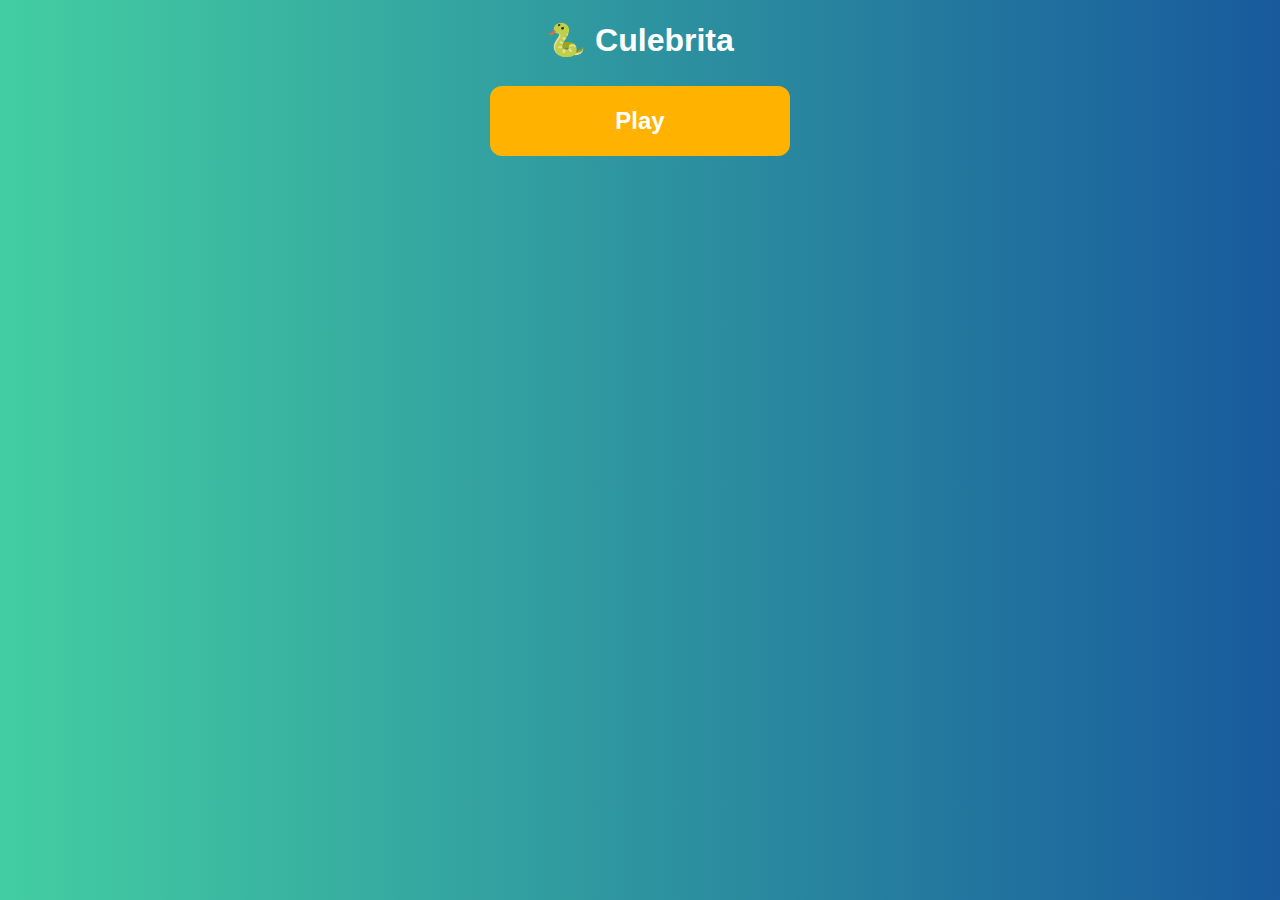
<file: public/juego.html>
<!DOCTYPE html>
<html lang="es">

<head>
  <meta charset="UTF-8" />
  <title>Culebrita</title>
  <meta name="viewport" content="width=device-width, initial-scale=1.0">
  <link rel="stylesheet" href="./assets/css/game.css" />
</head>

<body>
  <h1>🐍 Culebrita</h1>
  <button id="playBtn" class="btns">Play</button>
  <canvas id="gameCanvas" style="display:none;"></canvas>
  <div id="score" style="display:none;">Puntaje: 0</div>

  <div id="gameOver">¡Juego Terminado!</div>

  <div id="controls" style="display:none;">
    <div><button class="btn" onclick="setDirection('up')">▲</button></div>
    <div>
      <button class="btn" onclick="setDirection('left')">◀</button>
      <button class="btn" onclick="setDirection('down')">▼</button>
      <button class="btn" onclick="setDirection('right')">▶</button><br>
      <button id="restartBtn" class="btns" onclick="initGame()" style="display:none;">Reiniciar</button>
    </div>
  </div>

  <script src="./assets/js/game.js"></script>
</body>

</html>
</file>
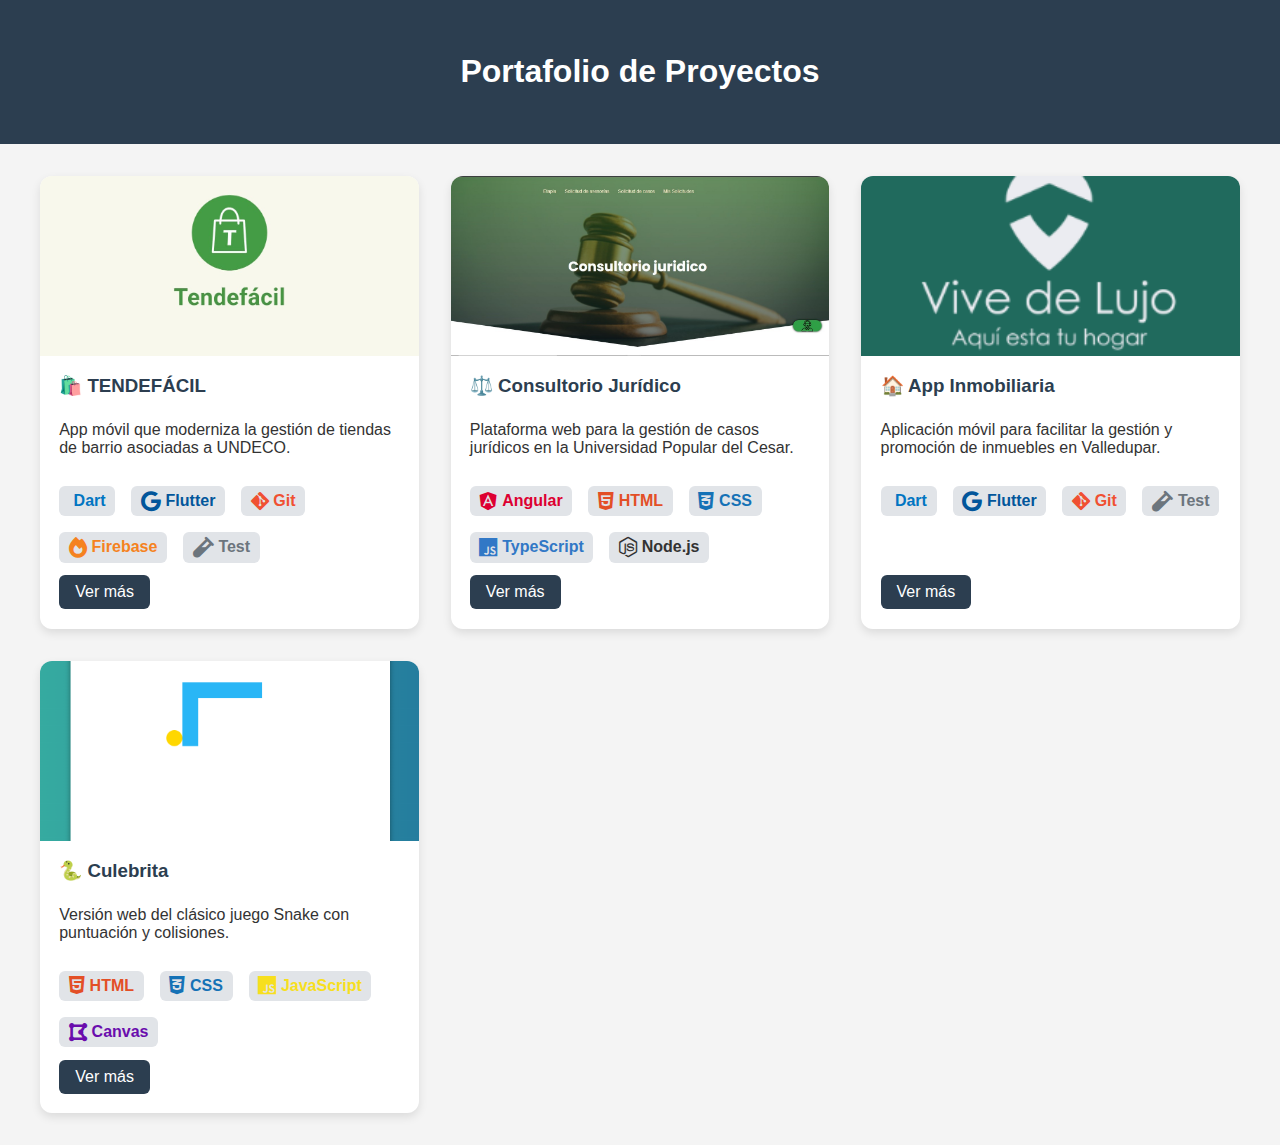
<file: public/proyectos.html>
<!DOCTYPE html>
<html lang="es">

<head>
    <meta charset="UTF-8" />
    <meta name="viewport" content="width=device-width, initial-scale=1.0" />
    <title>Portafolio de Proyectos</title>
    <link rel="stylesheet" href="https://cdnjs.cloudflare.com/ajax/libs/font-awesome/6.5.0/css/all.min.css" />

    <link rel="stylesheet" href="./assets/css/proyectos.css" />
</head>

<body>

    <header>
        <h1>Portafolio de Proyectos</h1>
    </header>

    <div class="container">

        <!-- Proyecto 1 -->
        <div class="card">
            <img src="./images/0.jpg" alt="TENDEFÁCIL">
            <div class="card-content">
                <h3>🛍️ TENDEFÁCIL</h3>
                <p>App móvil que moderniza la gestión de tiendas de barrio asociadas a UNDECO.</p>
                <div class="tech">
                    <div class="tech-item dart" title="Dart">
                        <i class="fab fa-dart"></i> Dart
                    </div>
                    <div class="tech-item flutter" title="Flutter">
                        <i class="fab fa-google"></i> Flutter
                    </div>
                    <div class="tech-item git" title="Git">
                        <i class="fab fa-git-alt"></i> Git
                    </div>
                    <div class="tech-item firebase" title="Firebase">
                        <i class="fas fa-fire"></i> Firebase
                    </div>
                    <div class="tech-item test" title="Testing">
                        <i class="fas fa-vial"></i> Test
                    </div>
                </div>
                <a class="btn" href="tendefacil.html">Ver más</a>
            </div>
        </div>

        <!-- Proyecto 2 -->
        <div class="card">
            <img src="./images/consul_1.jpg" alt="Consultorio Jurídico">
            <div class="card-content">
                <h3>⚖️ Consultorio Jurídico</h3>
                <p>Plataforma web para la gestión de casos jurídicos en la Universidad Popular del Cesar.</p>
                <div class="tech">
                    <div class="tech-item angular" title="Angular">
                        <i class="fab fa-angular"></i> Angular
                    </div>
                    <div class="tech-item html5" title="HTML5">
                        <i class="fab fa-html5"></i> HTML
                    </div>
                    <div class="tech-item css3" title="CSS3">
                        <i class="fab fa-css3-alt"></i> CSS
                    </div>
                    <div class="tech-item typescript" title="TypeScript">
                        <i class="fab fa-js"></i> TypeScript
                    </div>
                    <div class="tech-item nodejs" title="Node.js">
                        <i class="fab fa-node-js"></i> Node.js
                    </div>
                </div>

                <a class="btn" href="consultorio.html">Ver más</a>
            </div>
        </div>

        <!-- Proyecto 3 -->
        <div class="card">
            <img src="./images/in6.png" alt="App Inmobiliaria">
            <div class="card-content">
                <h3>🏠 App Inmobiliaria</h3>
                <p>Aplicación móvil para facilitar la gestión y promoción de inmuebles en Valledupar.</p>
                <div class="tech">
                    <div class="tech-item dart" title="Dart">
                        <i class="fab fa-dart"></i> Dart
                    </div>
                    <div class="tech-item flutter" title="Flutter">
                        <i class="fab fa-google"></i> Flutter
                    </div>
                    <div class="tech-item git" title="Git">
                        <i class="fab fa-git-alt"></i> Git
                    </div>
                    <div class="tech-item test" title="Testing">
                        <i class="fas fa-vial"></i> Test
                    </div>
                </div>
                <a class="btn" href="vivelujo.html">Ver más</a>
            </div>
        </div>

        <!-- Proyecto 4 
        <div class="card">
            <img src="./images/eco1.png" alt="EcoTareas">
            <div class="card-content">
                <h3>♻️ EcoTareas</h3>
                <p>App solidaria para ayudar con tareas cotidianas mediante colaboración comunitaria.</p>
                <div class="tech">
                    <div class="tech-item dart" title="Dart">
                        <i class="fab fa-dart"></i> Dart
                    </div>
                    <div class="tech-item flutter" title="Flutter">
                        <i class="fab fa-google"></i> Flutter
                    </div>
                    <div class="tech-item flutter_map" title="flutter_map">
                        <i class="fas fa-map-marked-alt"></i> flutter_map
                    </div>
                    <div class="tech-item bloc" title="BLoC">
                        <i class="fas fa-network-wired"></i> BLoC
                    </div>
                    <div class="tech-item firebase" title="Firebase">
                        <i class="fas fa-fire"></i> Firebase
                    </div>
                </div>
                <a class="btn" href="#">Ver más</a>
            </div>
        </div>-->

        <!-- Proyecto 5 -->
        <div class="card">
            <img src="./images/culebrita.png" alt="Culebrita">
            <div class="card-content">
                <h3>🐍 Culebrita</h3>
                <p>Versión web del clásico juego Snake con puntuación y colisiones.</p>
                <div class="tech">
                    <div class="tech-item html5" title="HTML5">
                        <i class="fab fa-html5"></i> HTML
                    </div>
                    <div class="tech-item css3" title="CSS3">
                        <i class="fab fa-css3-alt"></i> CSS
                    </div>
                    <div class="tech-item javascript" title="JavaScript">
                        <i class="fab fa-js"></i> JavaScript
                    </div>
                    <div class="tech-item canvas" title="Canvas">
                        <i class="fas fa-draw-polygon"></i> Canvas
                    </div>
                </div>
                <a class="btn" href="juego.html">Ver más</a>
            </div>
        </div>

    </div>

</body>

</html>
</file>
<file: public/assets/css/game.css>
* {
      box-sizing: border-box;
    }

    html,
    body {
      margin: 0;
      font-family: sans-serif;
      background: linear-gradient(to right, #43cea2, #185a9d);
      color: white;
      text-align: center;
      padding: 0;
      overflow-x: hidden;
    }

    #gameCanvas {
      display: block;
      margin: 0 auto;
      max-width: 100%;
      height: auto;
      background: white;
      border-radius: 10px;
      box-shadow: 0 4px 10px rgba(0, 0, 0, 0.4);
    }

    #controls {
      display: none;
      margin-top: 10px;
    }

    .btn {
      width: 60px;
      height: 60px;
      margin: 5px;
      font-size: 24px;
      border: none;
      border-radius: 12px;
      background-color: #ffb300;
      color: white;
      font-weight: bold;
    }

    .btn:active {
      background-color: #ffa000;
    }

    .btns {
      width: 300px;
      height: 70px;
      margin: 5px;
      font-size: 24px;
      border: none;
      border-radius: 12px;
      background-color: #ffb300;
      color: white;
      font-weight: bold;
    }

    .btns:active {
      background-color: #ffa000;
    }

    #gameOver {
      display: none;
      font-size: 2em;
      color: red;
    }
</file>
<file: public/assets/css/proyectos.css>
body {
            margin: 0;
            font-family: 'Segoe UI', sans-serif;
            background-color: #f4f4f4;
            color: #333;
        }

        header {
            background-color: #2c3e50;
            color: white;
            padding: 2rem;
            text-align: center;
        }

        .container {
            max-width: 1200px;
            margin: auto;
            padding: 2rem;
            display: grid;
            grid-template-columns: repeat(auto-fit, minmax(300px, 1fr));
            gap: 2rem;
        }

        .card {
            background: white;
            border-radius: 12px;
            box-shadow: 0 4px 10px rgba(0, 0, 0, 0.1);
            overflow: hidden;
            display: flex;
            flex-direction: column;
            transition: transform 0.3s ease;
        }

        .card:hover {
            transform: translateY(-5px);
        }

        .card img {
            width: 100%;
            height: 180px;
            object-fit: cover;
        }

        .card-content {
            padding: 1.2rem;
            flex: 1;
            display: flex;
            flex-direction: column;
        }

        .card-content h3 {
            margin: 0 0 0.5rem 0;
            color: #2c3e50;
        }

        /* Mejoras en los iconos y texto */
        .tech {
            margin: 0.8rem 0;
            display: flex;
            gap: 1rem;
            flex-wrap: wrap;
            font-size: 1rem;
        }

        .tech-item {
            display: flex;
            align-items: center;
            gap: 0.3rem;
            background-color: #e1e4e8;
            padding: 0.3rem 0.6rem;
            border-radius: 6px;
            color: #333;
            font-weight: 600;
            transition: background-color 0.3s ease;
            cursor: default;
        }

        .tech-item:hover {
            background-color: #d0d7de;
        }

        /* Colores por tecnología */
        .tech-item.dart { color: #0175c2; }          /* Azul Dart */
        .tech-item.flutter { color: #02569b; }       /* Azul Flutter */
        .tech-item.git { color: #f05032; }           /* Naranja Git */
        .tech-item.firebase { color: #f58220; }      /* Naranja Firebase */
        .tech-item.test { color: #6c757d; }          /* Gris para Testing */
        .tech-item.angular { color: #dd0031; }       /* Rojo Angular */
        .tech-item.html5 { color: #e34f26; }         /* Naranja HTML5 */
        .tech-item.css3 { color: #1572b6; }          /* Azul CSS3 */
        .tech-item.typescript { color: #3178c6; }    /* Azul TS */
        .tech-item.flutter_map { color: #339933; }   /* Verde */
        .tech-item.bloc { color: #0052cc; }          /* Azul BLoC */
        .tech-item.javascript { color: #f7df1e; }    /* Amarillo JS */
        .tech-item.canvas { color: #6a0dad; }        /* Púrpura */

        .tech-item i {
            font-size: 1.3rem;
        }

        .btn {
            margin-top: auto;
            align-self: flex-start;
            padding: 0.5rem 1rem;
            background-color: #2c3e50;
            color: white;
            border: none;
            border-radius: 6px;
            cursor: pointer;
            text-decoration: none;
            transition: background 0.3s ease;
        }

        .btn:hover {
            background-color: #1a252f;
        }
</file>
